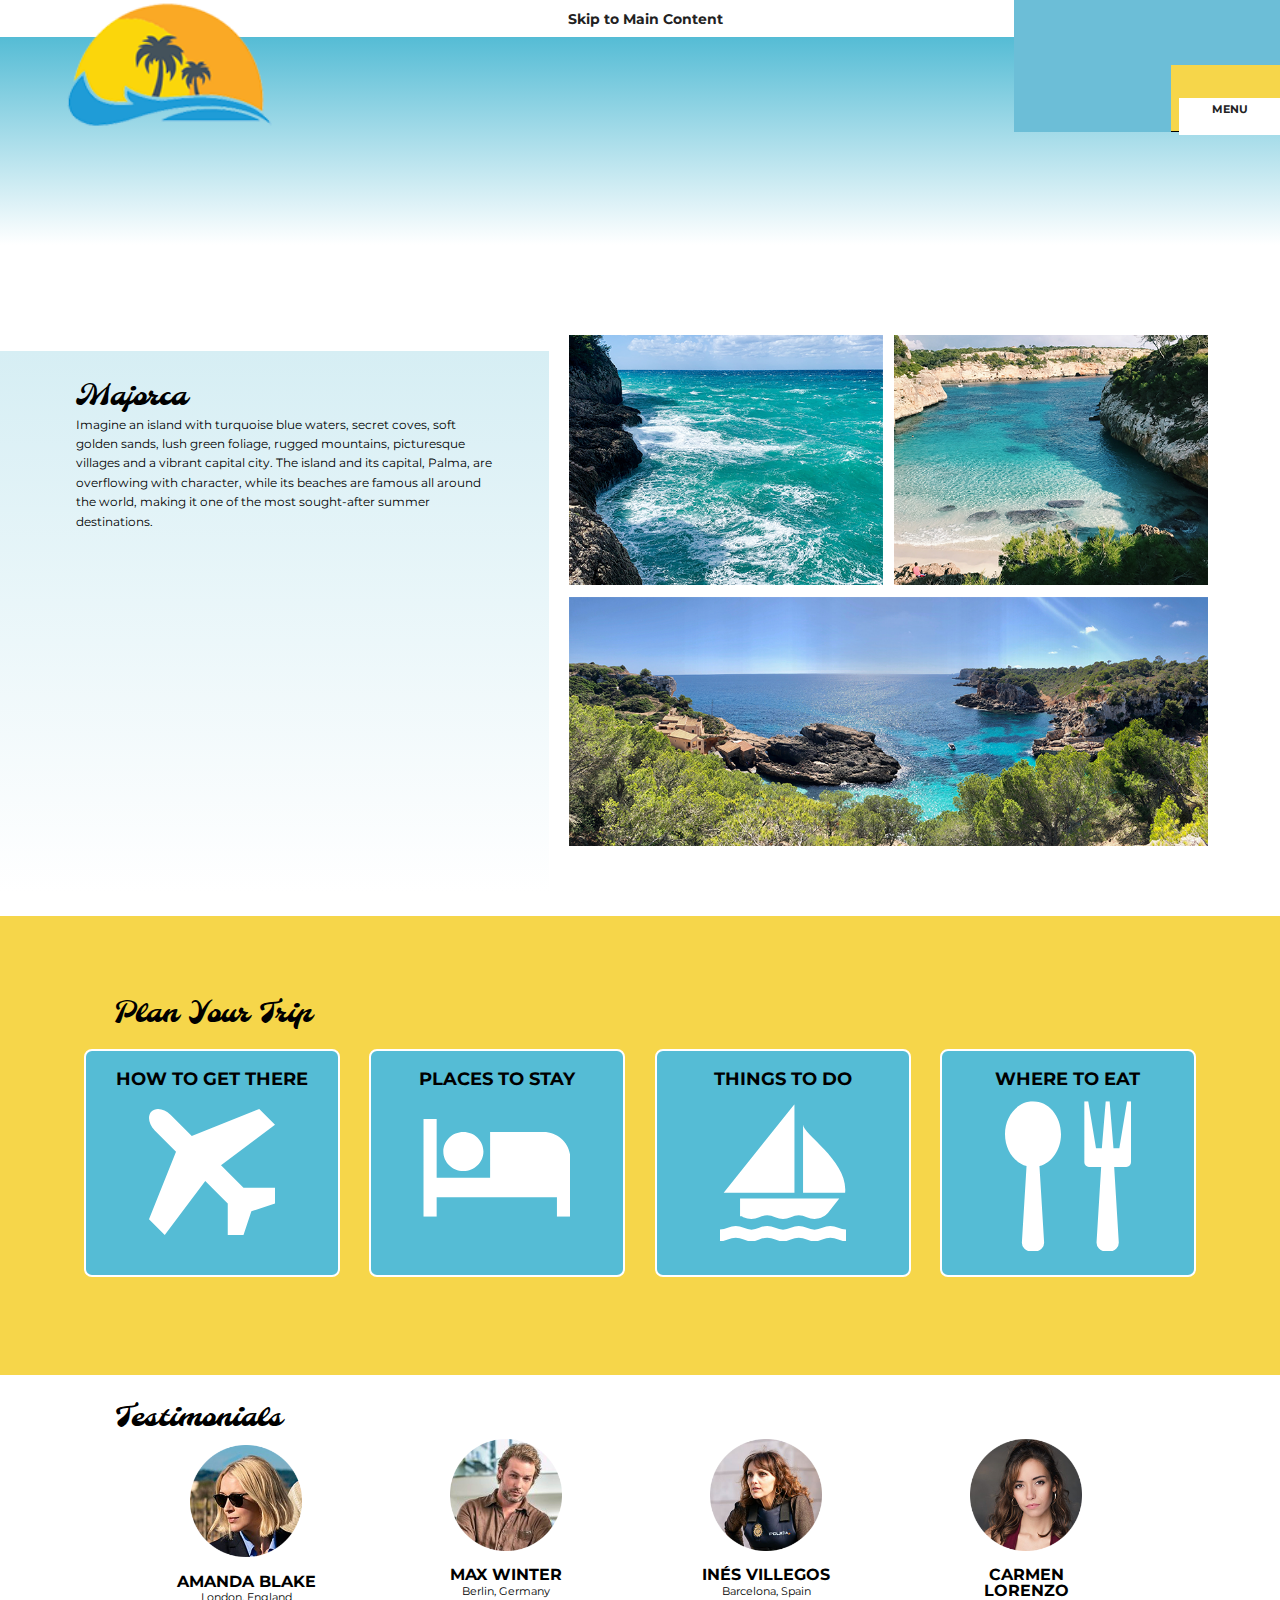
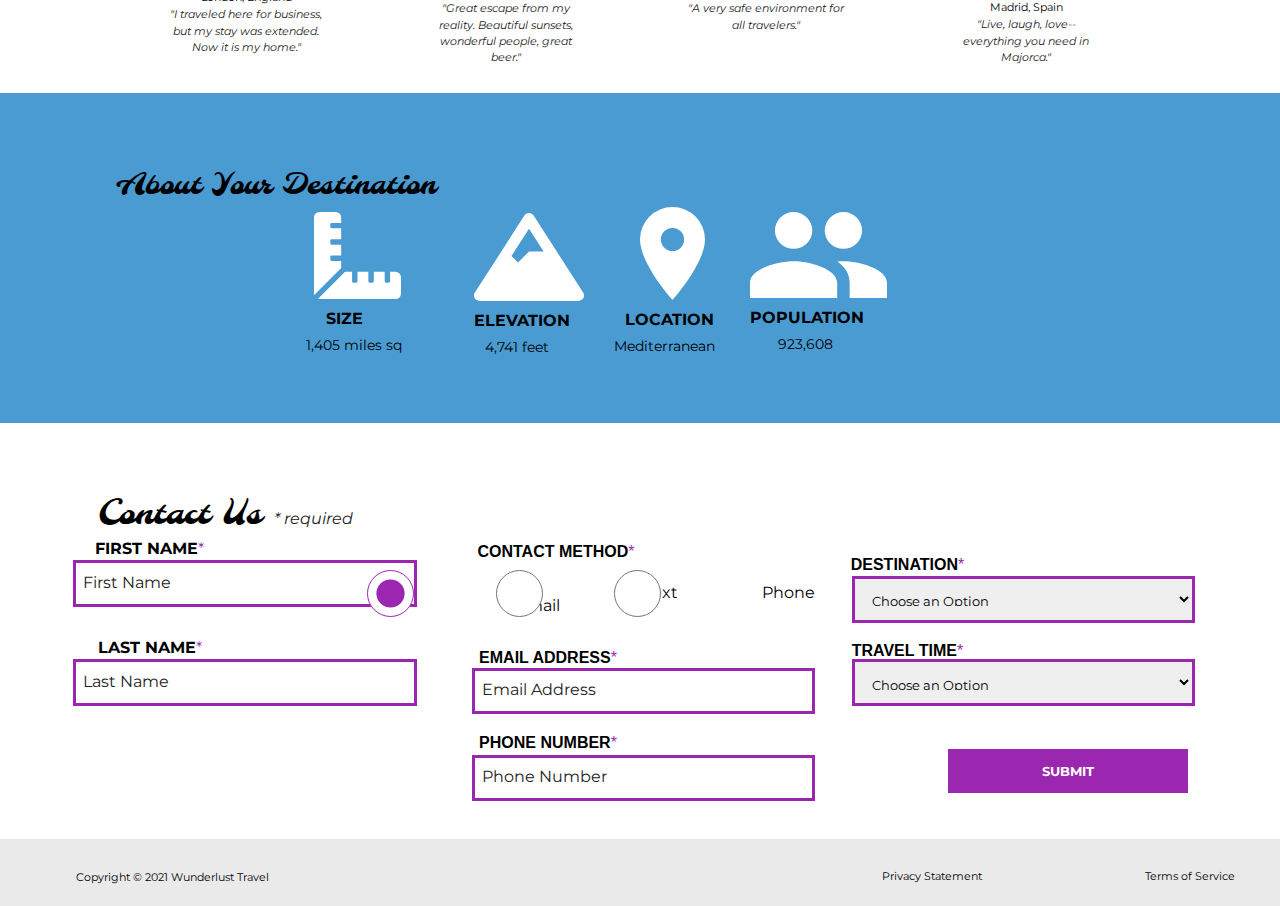
<file: wunderlust-majorca.html>
<!DOCTYPE html>
<html lang="en">
    <head>
        <meta charset="utf-8">
        <meta name="viewport" content="width=device-width, initial-scale=1">
        <meta name="author" content="Jessica Barnett, Christina Carrasquilla">
        <meta name="description" content="Let Wunderlust Travel take you to beautiful Majorca this year! Majorca is a beautiful island and offers beauty and fun to its visitors">
        <meta name="keywords" content="travel, majorca, beach, island, vacation, destination, getaway, restaurants in majorca, entertainment in majorca, testimonials from visitors">
        <title>Wunderlust Travel</title>
        <meta name="robots" content="index,follow">

        <!-- ~~~~~~~~~~ TWITTER CARD TAGS ~~~~~~~~~~ -->
        <meta name="twitter:card" content="summary_large_image">
        <meta name="twitter:site" content="@wunderlusttravel">
        <meta name="twitter:creator" content="@wunderlusttravel">
        <meta name="twitter:title" content="Wunderlust Travel: Majorca">
        <meta name="twitter:description" content="Let Wunderlust Travel take you to beautiful Majorca this year! Majorca is a beautiful island and offers beauty and fun to its visitors">
        <meta name="twitter:image" content="https://wunderlusttravel.com/images/majorca-cove.png">

        <!-- ~~~~~~~~~~ OPEN GRAPH META TAGS ~~~~~~~~~~ -->
        <meta property="og:title" content="See Majorca with Wunderlust Travel">
        <meta property="og:type" content="website">
        <meta property="og:image" content="https://wunderlusttravel.com/images/majorca-cove.png">
        <meta property="og:url" content="https://wunderlusttravel.com/majorca">
        <meta property="og:description" content="Let Wunderlust Travel take you to beautiful Majorca this year! Majorca is a beautiful island and offers beauty and fun to its visitors">
        <!-- ~~~~~~~~~~FAVICON ~~~~~~~~~~ -->
        <link rel="shortcut icon" href="images/favicon.png">

        <!-- ~~~~~~~~~~ GOOGLE FONTS ~~~~~~~~~~ -->
        <link rel="preconnect" href="https://fonts.googleapis.com">
        <link rel="preconnect" href="https://fonts.gstatic.com" crossorigin>
        <link href="https://fonts.googleapis.com/css2?family=Molle:ital@1&family=Montserrat:wght@400;600&display=swap" rel="stylesheet">
        <link href="styles.css" rel="stylesheet">
    </head>
    <body>
        <a id="skip" href="#main-content">Skip to Main Content</a>
        <!-- styling skip links: https://webaim.org/techniques/css/invisiblecontent/ -->
        <header>
            <nav id="navigation">
                <div id="menu-toggle">
                    <!-- responsive menu code from (with changes made to match mockups): https://css-tricks.com/three-css-alternatives-to-javascript-navigation/ -->
                    <h2 class="sr-only">Main Navigation</h2>
                    <!-- hidden but accessible headings from: https://webaim.org/techniques/css/invisiblecontent/ -->
                    <ul>
                      <li id="menu"><a href="#">Menu</a>
                        <ul class="drop-down">
                          <li><a href="#">Destinations</a></li>
                          <li><a href="#">Inspirations</a></li>
                          <li><a href="#">Specials</a></li>
                          <li><a href="#">Contact Us</a></li>
                        </ul>
                      </li>
                    </ul>
                </div>
            </nav>
            <div id="preface">
                <a href="index.html" id="logo"><img src="images/logo.png" alt="The Wunderlust logo shows blue waves and the outline of two palm trees against an orange sun"></a>
                <ul>
                <li id="menu-block"><a href="#">Menu<a/></li>
                </ul>
            </div>
                <div id="welcome">
                    <h1 id="wunderlust">Wunderlust</h1>
                    <p id="let-wunderlust">Let Wunderlust Travel help you plan the trip of your dreams!</p>			
                </div>
            </div>
            </header>
        <main id="main-content">
            <article>
                <div id="intro">  
                  <div id="majorca">
                    <h2>Majorca</h2>
                    <p>Imagine an island with turquoise blue waters, secret coves, soft golden sands, lush green foliage, rugged mountains, picturesque villages and a vibrant capital city. The island and its capital, Palma, are overflowing with character, while its beaches are famous all around the world, making it one of the most sought-after summer destinations.</p>
                  </div>
                    <div id="img-grid">
                      <div id="waves-and-beach">
                        <img src="images/majorca-waves.png" alt="Turquoise blue waters with white wave caps crashing against a rock cliff">
                        <img src="images/majorca-beach.png" alt="A calm cove with turquoise waters calmly lapping at a light sand beach">
                      </div>
                        <picture>
                            <source srcset="images/majorca-cove-small.png"
                                media="(max-width: 500px)">
                            <img id="marjorca-cove" src="images/majorca-cove.png" alt="Deep blue water leading to the horizon with the island and trees in the foreground">
                        </picture>
                    </div>
                </div>  
                <section id="plan">
                    <h3>Plan Your Trip</h3>
                    <div>
                        <section id="how-to-get-there">
                            <h4>How to Get There</h4>
                            <a href="#" title="Search for flights">
                                <img src="images/get.svg" alt="airplane icon">
                            </a>
                        </section>      
                        <section id="places-to-stay">
                            <h4>Places to Stay</h4>
                            <a href="#" title="Search for hotels">
                                <img src="images/stay.svg" alt="bed icon">
                            </a>
                        </section>
                        <section id="things-to-do">
                            <h4>Things to Do</h4>
                            <a href="#" title="Search for Activities">
                                <img src="images/do.svg" alt="sailboat icon">
                            </a>                     
                        </section>    
                        <section id="where-to-eat">
                            <h4>Where to Eat</h4>
                            <a href="#" title="Search for Restaurants">
                                <img src="images/eat.svg" alt="fork and spoon icon">                         
                            </a>
                        </section>
                    </div>   
                </section>
                <section id="testimonials">
                    <h3>Testimonials</h3>
                    <div>
                        <section id="miranda-blake">
                            <img src="images/miranda-blake.png" alt="Miranda Blake has a blonde bob and is wearing dark sunglasses">
                            <h4>Amanda Blake</h4>
                            <p>London, England</p>
                            <q>"I traveled here for business,<br>but my stay was extended.<br>Now it is my home."</q>
                        </section>
                        <section id="max-winter">
                            <img src="images/max-winter.png" alt="Max Winter has dark blonde hair and a trimmed beard and mustache">
                            <h4>Max Winter</h4>
                            <p>Berlin, Germany</p>
                            <q>"Great escape from my<br>reality. Beautiful sunsets,<br>wonderful people, great<br>beer."</q>
                        </section>
                        <section id="ines-villegoes">
                            <img src="images/ines-villegoes.png" alt="Ines Villegos has shoulder-length, wavy, brown hair and is wearing a brown sweater"> 
                            <h4>Inés Villegos</h4> 
                            <p>Barcelona, Spain</p>
                            <q>"A very safe environment for<br>all travelers."</q>
                        </section>
                        <section id="carmen-lorenzo">
                            <img src="images/carmen-lorenzo.png" alt="Carmen Lorenzo has long, dark brown hair and is wearing gold hoop earrings">
                            <h4>Carmen<br>Lorenzo</h4> 
                            <p>Madrid, Spain</p>
                            <q>"Live, laugh, love--<br>everything you need in<br>Majorca."</q>
                        </section>
                    </div>
                </section>
                <section id="about">
                    <h3>About Your Destination</h3>
                    <div>
                        <section>
                            <img src="images/size.svg" alt="ruler icon">
                            <h4>Size</h4> 
                            <p>1,405 miles sq</p>
                        </section>
                        <section>
                            <img src="images/elevation.svg" alt="mountain icon">
                            <h4>Elevation</h4> 
                            <p>4,741 feet</p>
                        </section>
                        <section>
                            <img src="images/location.svg" alt="location pin icon">
                            <h4>Location</h4> 
                            <p>Mediterranean</p>
                        </section>
                        <section>
                            <img src="images/population.svg" alt="people icon">
                            <h4>Population</h4>
                            <p>923,608</p>
                        </section>
                    </div>  
                </section>
                <section id="contact">
                    <div id="section-1">
                      <h3>Contact Us <span class="form-required">* required</span></h3>
                      <form method="post" action="https://wp.zybooks.com/form-viewer.php">
                          <div id="names">
                              <label for="fName">First Name<span class="required">*</span></label>
                              <input type="text" name="fName" id="fName" autocomplete="given-name" placeholder="First Name" required>
                              <!-- custom input styles from https://moderncss.dev/custom-css-styles-for-form-inputs-and-textareas/ -->
                              <label for="lName">Last Name<span class="required">*</span></label>
                              <input type="text" name="lName" id="lName" autocomplete="family-name" placeholder="Last Name" required>
                          </div>
                    </div>
                        <div id="nums">
                            <fieldset>
                                <legend>Contact Method<span class="required">*</span></legend>
                                <!-- custom radio button styles from https://moderncss.dev/pure-css-custom-styled-radio-buttons/ -->
                                <div id="radio-buttons">
                                    <input type="radio" name="contactPref" id="prefEmail" required checked>
                                    <label class="radio-label">Email</label>

                                    <input type="radio" name="contactPref" id="prefText">
                                    <label class="radio-label">Text</label>

                                    <input type="radio" name="contactPref" id="prefPhone">
                                    <label class="radio-label">Phone</label>
                                </div>
                            </fieldset>
                            <label id="radio-email-label" for="email">Email Address<span class="required">*</span></label>
                            <input type="email" name="email" id="email" autocomplete="email" placeholder="Email Address" required>
                            <label id="radio-phone-label" for="phone">Phone Number<span class="required">*</span></label>
                            <input type="tel" name="phone" id="phone" autocomplete="tel" placeholder="Phone Number" required>
                        </div>
                        <div id="section-3">
                        <div id="selects">
                            <!-- custom select styles from: https://moderncss.dev/custom-select-styles-with-pure-css/ -->
                            <label for="destination">Destination<span class="required">*</span></label>
                            <div class="custom-select">
                                <select name="destination" id="destination" required>
                                    <option value="" disabled selected>Choose an Option</option>
                                    <option value="barcelona">Barcelona</option>
                                    <option value="granada">Granada</option>
                                    <option value="ibiza">Ibiza</option>
                                    <option value="madrid">Madrid</option>
                                    <option value="majora">Majora</option>
                                    <option value="seville">Seville</option>
                                    <option value="tenerife">Tenerife</option>
                                    <option value="valencia">Valencia</option>
                                </select>
                                <span class="focus"></span>
                            </div>  
                            <label for="travelTime">Travel Time<span class="required">*</span></label>
                            <div class="custom-select">
                                <select name="travelTime" id="travelTime" required>
                                    <option value="" disabled selected>Choose an Option</option>
                                    <option value="fall">Fall</option>
                                    <option value="winter">Winter</option>
                                    <option value="spring">Spring</option>
                                    <option value="summer">Summer</option>
                                    <option value="flexible">Flexible</option>
                                </select>
                                <span class="focus"></span>
                            </div> 
                            <input type="submit" name="mySubmit" id="mySubmit" value="Submit">
                        </div>
                       </div>
                    </form>
                </section>
            </article>
        </main>
        <footer>
            <p>Copyright &copy; 2021 Wunderlust Travel</p>
            <a href="#">Privacy Statement</a>
            <a href="#">Terms of Service</a>
        </footer>
    </body>
</html>
</file>
<file: styles.css>
/* -------------------- IMPORTED FONTS -------------------- */
@import url('https://fonts.googleapis.com/css2?family=Molle&family=Montserrat&display=swap');

/* -------------------- CSS RESET -------------------- */
/* http://meyerweb.com/eric/tools/css/reset/ 
   v2.0 | 20110126
   License: none (public domain)
*/

html, body, div, span, applet, object, iframe,
h1, h2, h3, h4, h5, h6, p, blockquote, pre,
a, abbr, acronym, address, big, cite, code,
del, dfn, em, img, ins, kbd, q, s, samp,
small, strike, strong, sub, sup, tt, var,
b, u, i, center,
dl, dt, dd, ol, ul, li,
fieldset, form, label, legend,
table, caption, tbody, tfoot, thead, tr, th, td,
article, aside, canvas, details, embed, 
figure, figcaption, footer, header, hgroup, 
menu, nav, output, ruby, section, summary,
time, mark, audio, video {
	margin: 0;
	padding: 0;
	border: 0;
	font-size: 100%;
	font: inherit;
	vertical-align: baseline;
}
/* HTML5 display-role reset for older browsers */
article, aside, details, figcaption, figure, 
footer, header, hgroup, menu, nav, section {
	display: block;
}
body {
	line-height: 1;
}
ol, ul {
	list-style: none;
}
blockquote, q {
	quotes: none;
}
blockquote:before, blockquote:after,
q:before, q:after {
	content: '';
	content: none;
}
table {
	border-collapse: collapse;
	border-spacing: 0;
}

/* -------------------- ROOT VARIABLES -------------------- */
:root {
  font-family:"Monserrat", sans-serif;
  --yellow:#f6d64a;
  --teal:#55bcd5;
  --purple:#9b26b0;
  --blue:#499bd2;
  --dark-gray:#222222;
  --light-gray:#eaeaea;
  --white:#ffffff;
  --black:#000000;
}

* {
 box-sizing:border-box;
}


html {
 background-color:var(--white);
}


body {
 min-width:320px;
 grid-template-columns:repeat(2,1fr);
}


main {
 background-color:var(--white);
 grid-template-columns:1fr;
}


h4 {
 text-transform:uppercase;
 font-weight:bold;
}


header {
 margin-top:1em;
 display:flex;
 flex-direction:column;
 background-color:var(--white);
 color:var(--dark-gray);
 text-align:center;
 background-image:linear-gradient(#00a0c4,#d6eef4);
}

nav {
 background-color:#6cbed7;
 grid-column:1/-1;
 margin-bottom:1em;
}


nav li:first-of-type {
 border-top:none;
}


nav li:last-of-type {
 border-bottom:solid black 0.25px;
}


nav ul a {
 display:flex;
 flex-direction:column;
 background-color:var(--teal);
 border:solid black 25px;
 color:var(--black);
 font-size:1.1em;
 width:10em;
 text-align:center;
 text-decoration:none;
 border:none;
 margin:0 auto;
 font-weight:bold;
 text-transform:uppercase;
}


nav li {
 border-top:solid black 0.1px;
 padding-top:2.95em;
 padding-bottom:2.95em;
 font-size:0.7em;
 font-weight:normal;
}


#skip {
 display:block;
 color:var(--dark-gray);
 margin-left:0.75em;
 font-size:0.7em;
 text-align:center;
 font-family:"Montserrat";
 font-weight:bold;
 padding-top:0.925em;
 font-size:0.85em;
 margin-bottom:-0.37em;
 text-decoration:none;
}


h1, h2, h3 {
 font-family:"Molle";
 font-size:2em;
 margin-top:0.5em;
 margin-bottom:0.25em;
 margin-left:0.5em
}






p {
 margin-left:0.5em;
 margin-right:0.5em;
 text-align:left;
 font-size:0.9em;
 line-height:2em;
}


#preface {
 position:relative;
 display:flex;
}


/* Logo */
header img {
 width:70%;
 margin-top:-065em;
 margin-left:-3.5em;
}




/* Wunderlust header */
h1 {
 display:flex;
 margin-left:0.725em;
 font-size:2.25em;
}


header p {
 display:flex;
 margin-left:1.8em;
 margin-top:-0.75em;
 margin-bottom:3.35em;
 line-height:1.6em;
}




/* Main Navigation - hidden */
.sr-only {
 position:absolute;
 left:-10000px;
 top:auto;
 width:1px;
 height:1px;
 overflow:hidden;
}


#majorca {
 background-image:linear-gradient(#d6eef4,var(--white));
   margin-top:-1em;
}


#majorca h2 {
 margin-left:0.95em;
 font-size:1.75em;
}


#majorca p {
 margin-bottom:0.5em;
 margin-left:2.1em;
 margin-right:1.5em;
 font-size:0.75em;
}


h4, p, q, small, nav, button, form {
 font-family:"Montserrat";
}


#img-grid img {
 display:flex;
 flex-direction:column;
 margin:0 auto;
 width:100%;
 margin-bottom:0.75em;
}
/* PLAN YOUR TRIP SECTION! */
/* white space above plan section */


#plan {
 background-color:var(--yellow);
 display:flex;
 flex-direction:column;
 text-align:center;
 margin:0 auto;
 margin-top:1.41em;
 margin-bottom:1em;
}


#plan h3 {
 font-size:1.75em;
 margin-left:-2.5em;
 margin-top:0.85em;
 margin-bottom:0.525em;
}


#plan section {
 background-color:var(--teal);
 position:relative;
 margin:0 auto;
 width:16.75rem;
 height:14.25rem;
 margin-bottom:0.2925em;
 border-radius:8px;
 border:solid 2px var(--white);
}


#plan section img {
 position:absolute;
 top:50%;
 left:50%;
 width:50%;
 transform: translate(-50%, -50%);
}


/* plan section - plane image */
#plan section:nth-child(2) img {
 margin-top:0.55em;
}


/* plan section - bed image */
#plan section:nth-child(3) img {
 width:58.5%;
 margin-top:0.3em;
 margin-left:-0.02em;
}


/* plan section - boat image */
#plan section:nth-child(4) img {
 margin-top:0.57em;
}
/* plan section - spoon and fork image */
#plan section:nth-child(5) img {
 margin-top:0.8em;
}


#plan h4 {
 margin-top:1em;
 font-size:1.15em;
}
/* yellow margin after where to eat picture */
#plan section:last-of-type {
 margin-bottom:1.125em;
}


/* TESTIMONIALS */
#testimonials {
 display:flex;
 flex-direction:column;
 text-align:center;
 margin:0 auto;
}


/* TESTIMONIALS header */
#testimonials h3 {
 font-size:1.75em;
 margin-left:-3.15em;
 margin-bottom:-0.15em;


}


#testimonials p {
 text-align:center;
 font-size:1em;
 margin-top:-0.3em;
 margin-bottom:-0.3em;
}


q {
 font-style:italic;
 font-size:1em;
 text-align:center;
 color:var(--dark-gray);
 line-height:1.2em;
}




#testimonials h4 {
 font-size:1.5em;
}


#testimonials img {
 width:46%;
 max-width:10em;
 margin-top:0.60em;
 margin-bottom:0.415em;
}


/* Amanda Blake photo */
#testimonials section:nth-child(1) img {
 margin-top:1em;
}






/* ABOUT SECTION! */


#about {
 display:flex;
 flex-direction:column;
 background-color:var(--blue);
 text-align:center;
 margin:0 auto;
 margin-top:1em;
 margin-bottom:1em;
}




#about div {
 display:grid;
grid-template-columns:repeat(2,1fr);
margin-bottom:0.37em;
}


#about img {
 width:50%;
 margin:0 auto;
 margin-bottom:0.5em;
}




#about h3 {
 margin-top: 0.65em;
 margin-left:-2.8em;
 line-height:1.19em;
}
#about h4 {
 margin:0 auto;
 margin-top:0.25em;
}


#about p {
 margin:0 auto;
 margin-top:0.25em;
 margin-bottom:0.5em;
}


#about img {
 width:46%;
}


#about div section {
 display:flex;
 flex-direction:column;
 margin:0 auto;
 justify-content:center;
 text-align:center;
}
/* size SECTION */
#about div section:nth-child(1) {
 margin-top:0.6em;
}
/* size image */
#about div section:nth-child(1) img {
 margin-left:4.15em;
 width:46%;
}
/* size header */
#about div section:nth-child(1) h4{
 margin-left:4.9em;


}
/* size paragraph */
#about div section:nth-child(1) p{
 margin-left:4em;
}


/* elevation SECTION */
#about div section:nth-child(2) {
 margin-top:0.75em;
}
/* elevation image */
#about div section:nth-child(2) img {
 margin-left:1em;
 width:57%;
}
/* elevation header */
#about div section:nth-child(2) h4{
 margin-left:1.15em;


}
/* elevation paragraph */
#about div section:nth-child(2) p{
 margin-left:2em;
}


/* LOCATION SECTION */
#about div section:nth-child(3) {
 margin-top:0.33em;
}
/* location image */
#about div section:nth-child(3) img {
 margin-left:4.7em;
 width:31%;
}
/* location header */
#about div section:nth-child(3) h4{
 margin-left:3.6em;


}
/* location paragraph */
#about div section:nth-child(3) p{
 margin-left:3em;
}


/* POPULATION SECTION */
#about div section:nth-child(4) {
 margin-top:0.2em;
}
/* location image */
#about div section:nth-child(4) img {
 margin-left:0.7em;
 width:70%;


}
/* location header */
#about div section:nth-child(4) h4{
 margin-left:0.725em;


}
/* location paragraph */
#about div section:nth-child(4) p{
 margin-left:2.59em;
}






/* form! */


#contact {
 display:flex;
 flex-direction:column;
 text-align:center;
}
.form-required {
 font-size:0.5em;
 font-family:"Montserrat";
 font-style:italic;
 color:var(--dark-gray);
}


.required {
 color:var(--purple);
 font-weight:normal;
}


form {
 display:flex;
 flex-direction:column;
 margin:0 auto;
}


input, label {
 display:block;
}


label {
 margin-top:0.1em;
 margin-bottom:0.1em;
 text-transform:uppercase;
 font-weight:bold;
 }


/* Contact Us header */
#contact h3 {
 margin-left:-0.5em;
 margin-bottom:-0.3em;
}


/* first name and last name labels! */
#names label {
 margin-left:-10.15em;
 margin-top:1.25em;
 margin-bottom:0.2em;
}


/* Last Name text box */
#lName {
 margin-bottom:1.35em;
}


/* Contact Method label */
legend {
 margin-left:-3.15em;
}


/* Email label */
#nums label:first-of-type {
 margin-left:-8.15em;
 margin-top:0.75em;
}


/* Phone label */
#radio-phone-label {
 margin-top:1.25em;
 margin-bottom:0.24em;
}


/* Email and Phone Number label */
#nums label {
 margin-left:-8.15em;
}


/* Destination label */
#selects label:first-of-type {


   margin-left:-9.8em;
 margin-bottom:0.24em;
}


/* Travel Time label */
#selects label:last-of-type {
   margin-top:0.45em;
   margin-left:-10.2em;
}




/* First Name, Last Name, Email and Phone Number purple boxes */
input {
 justify-content:center;
 margin:0 auto;
 border:solid 3px var(--purple);
 width:20em;
 height:4em;
 margin-bottom:1em;
}


/* First Name, Last Name, Email and Phone Number placeholders */
::placeholder {
 font-family:"Montserrat";
 font-size:1.2em;
 padding-left:0.3em;
 color:var(--dark-gray);
}


/* Contact Method label (space between Contact Method and Email radio button) */
legend {
 text-transform:uppercase;
 font-weight:bold;
 margin-bottom:-0.15em;
}


/* Destination and Travel Time purple boxes and placeholders */
select {
 border:solid 3px var(--purple);
 width:20em;
 height:4em;
 font-family:"Montserrat";
 margin-bottom:1em;
}


/* Submit button */
#mySubmit {
 display:flex;
 align-items:center;
 justify-content:center;
 width:20em;
 height:4.3em;
 text-transform:uppercase;
 color:var(--white);
 background-color:var(--purple);
 font-family:"Montserrat";
 font-weight:bold;
 margin:0 auto;
 margin-top:0.58em;
 margin-bottom:-0.5em;
}


/* Makes radio buttons align with purple form boxes */
.radio-input input {
 display:inline;
}


/* All radio button alignment */
input[type="radio"] {
 margin-left:-8em;
}


/* Email radio buttons alignment */
#radio-email {
 margin-left:-2.15em;
}


/* Text radio buttons alignment */
#radio-text {
 margin-left:-2.75em;
}


/* Phone radio buttons alignment */
#radio-phone {
 margin-left:-1.6em;
}


/* Distance between radio buttons and radio text */
.radio-label {
 text-transform:none;
 font-weight:normal;
 margin-left:-6.3em;
}


/* Color of radio buttons */
input[type="radio"]{
 accent-color:var(--purple);
}






footer {
 display:flex;
 flex-direction:column;
 background-color:var(--light-gray);
 text-align:center;
 padding-top:20px;
   margin-top:1.5em;
 font-family:"Montserrat";
}


/* Copyright Paragraph */
footer p {
 color:var(--black);
 font-size:0.8425em;
 text-align:center;
 text-decoration:none;
 margin:0 auto;
 margin-top:-0.6em;
 margin-bottom:1.19em;
}


footer a {
 color:var(--black);
 font-size:0.9em;
 text-align:center;
 text-decoration:none;
 margin:0 auto;
 margin-top:0.25em;
 margin-bottom:1.2em;
 font-size:0.84em;
}


footer a:last-child {
 margin-bottom:2.075em;
}






nav ul a {
 display:flex;
 flex-direction:column;
 background-color:var(--yellow);
 color:var(--black);
 font-size:1.1em;
 width:10em;
 text-align:center;
 text-decoration:none;
 border:none;
 margin:0 auto;
 font-weight:bold;
 text-transform:uppercase;
}


nav li {
 border-top:solid black 0.1px;
 padding-top:2.95em;
 padding-bottom:2.95em;
 font-size:0.7em;
 font-weight:normal;
}


nav li:first-of-type {
 border-top:none;
}


nav li:last-of-type {
 border-bottom:solid black 0.25px;
}


li {
 display:block;
 transition-duration:0.5s;
}


ul li ul {
 visibility:hidden;
 display:none;
}


ul li:hover > ul, ul li:focus-within > ul, ul li ul:hover, ul li ul:focus {
 visibility:visible;
 display:block;
}


ul li ul li {
 clear:both;
 width:100%;
 background-color:var(--yellow);
}


/*blue destinations, inspirations... section - end */


h1 {
 grid-column:1/-1;
 text-align:left;
}


#menu {
 background-color:var(--yellow);
 display:block;
 height:1em;
 margin-top:7.5em;
 margin-left:14em;
}


#menu-toggle {
margin-top:-3.5em;
 background-color:#6cbed7;
}


#menu-block {
 display:none;
}

/*--MEDIA QUERY medium */


@media screen and (min-width:700px) {


body {
 min-width:700px;
}


#navigation {
 grid-area:nav;
}


#preface-2 {
 grid-area:preface-2;
}


header {
 display:grid;
 grid-template-areas:
   "preface-2"
   "nav";
 background-image:linear-gradient(var(--teal),#d6eef4);
}


ul {
 display:flex;
}


nav {
 margin:0 auto;
}


nav ul a {
 display:block;
 background-color:var(--white);
 color:var(--dark-gray);
 height:3.25em;
 padding-top:1.225em;
 padding-bottom:1.95em;
 margin-bottom:2em;
 font-size:0.75em;
}
/*
nav li {
 border-top:solid black 0.1px;
 padding-top:2.95em;
 padding-bottom:2.95em;
 font-size:0.7em;
 font-weight:normal;
}
*/


nav ul a:hover {
 background-color:var(--yellow);
}


#welcome {
 margin-top:2.4em;
 margin-left:-6em;
}


#logo {
 grid-area:logo;
 margin-top:2.8em;
 margin-left:-0.75em;
 width:100%;
}


#wunderlust {
 grid-area:wunderlust;
}


#let-wunderlust {
 grid-area:let-wunderlust;
 margin-top:0.5em;
}


#preface-2 {
 display:grid;
 grid-template-areas:
   "logo wunderlust"
   "logo let-wunderlust";
}


#preface {
 position:relative;
 display:flex;
}


/* yellow menu block - come back to*/
#menu-block {
 display:flex;
}


/* yellow menu block text */
#menu-block a {
   text-decoration:none;
   color:var(--dark-gray);
 font-weight:bold;
 font-size:0.8em;
}


#majorca {
 background-color:var(--white);
}


#majorca h2 {
 margin-left:2.05em;
 margin-top:1.18em;
}


#majorca p {
 margin-top:-0.4em;
 margin-left:4.65em;
 margin-right:4.65em;
 line-height:1.62em;
}


#majorca-waves {
 grid-area:waves;
}


#majorca-beach{
 grid-area:beach;
}


#waves-and-beach {
 display:grid;
 gap:0.9em;
 grid-template-areas:
 "waves beach";
}


/* changed */
#img-grid {
 margin-left:3.5em;
 margin-right:3.5em;
 margin-bottom:-0.8em;
}


/* PLAN YOUR TRIP SECTION! */
/* white space above plan section */


#how-to-get-there {
 grid-area:plane;
}


#places-to-stay {
 grid-area:bed;
}


#things-to-do {
 grid-area:boat;
}


#where-to-eat {
 grid-area:utensils;
}


#plan div {
 display:grid;
 grid-template-areas:
   "plane bed"
   "boat utensils";
}


#plan h3 {
 margin-left:-12.25em;
}


/* TESTIMONIALS header - check header size */
#testimonials h3 {
 margin-left:-13.4em;
 margin-bottom:-0.15em;
 }


#miranda-blake {
 grid-area:miranda;
}


#max-winter {
 grid-area:max;
}


#ines-villegoes {
 grid-area:ines;
}


#carmen-lorenzo {
 grid-area:carmen;
}


#testimonials div {
 display:grid;
 grid-template-areas:
   "miranda max"
   "ines carmen";
}


#testimonials h4 {
 font-size:1.5em;
}


/* new */
#testimonials section:nth-child(1) {
 margin-bottom:0.75em;
}
/* new medium  */
#testimonials section:nth-child(2) {
 margin-bottom:0.75em;
}
  
/* ABOUT SECTION! */
#about div {
display:flex;
margin-top:-0.6em;
margin-left:-0.4em;
}

#about h3 {
 margin-left:-7.5em;
}


#about div section:nth-child(1) img {
 width:40%;
}


#about div section:nth-child(2) {
 margin-top:0.8em;
}


/* elevation image */
#about div section:nth-child(2) img {
 margin-left:-0.25em;
 width:60%;
}


/* changed elevation header */
#about div section:nth-child(2) h4{
 margin-left:-0.25em;


}
/* changed elevation paragraph */
#about div section:nth-child(2) p{
 margin-left:0.5em;
}


/* LOCATION SECTION */
/* changed location image */
#about div section:nth-child(3) img {
 margin-left:-2.25em;
 width:95%;
}
/* location header */
#about div section:nth-child(3) h4{
 margin-left:-3.15em;
}


/* location paragraph */
#about div section:nth-child(3) p{
 margin-left:-4.25em;
}


/* POPULATION SECTION */
#about div section:nth-child(4) {
 margin-top:0.5em;
}
/* location image */
#about div section:nth-child(4) img {
 margin-left:-0.5em;
 width:60%;
}
/* location header */
#about div section:nth-child(4) h4{
 margin-left:-0.5em;


}
/* location paragraph */
#about div section:nth-child(4) p{
 margin-left:1.35em;
}






/* form! */




label {
 display:inline-block;
 }


/* Contact Us header */
#contact h3 {
 margin-left:-10.9em;
}


/* first name and last name labels! */
#names label {
 margin-left:-30.85em;
}


/* Contact Method label */
legend {
 margin-left:-14.5em;
}


/* Email label */
#nums label:first-of-type {
 margin-left:-28.85em;
}


#radio-buttons {
 display:flex;
 width:49em;
 margin:0 auto;
 margin-top:0.25em;
 margin-left:-6.7em;
 }


.radio-label {
 padding-top:0.85em;
 padding-left:19.5em;
 font-family:"Montserrat";
}


/* Phone Number label - new */
#nums label {
 margin-left:-28.85em;
}


/* Destination label */
#selects label:first-of-type {
 margin-left:-30.5em;
}


/* Travel Time label */
#selects label:last-of-type {
   margin-left:-30.5em;
}


/* First Name, Last Name, Email and Phone Number purple boxes */
input {
 width:47.5em;
 margin-left:3.75em;
 margin-right:3.75em;
}


/* Contact Method label (space between Contact Method and Email radio button) */
legend {
 margin-left:-13.9em;
 margin-bottom:0.35em;
}


/* Destination and Travel Time purple boxes and placeholders */
select {
 margin-left:2.51em;
 width:47.5em;
}


/* Submit button */
#mySubmit {
 justify-content:right;
 margin-top:2em;
 margin-left:31.25em;
}


footer {
 margin-right:-2.15em;
}


/* Copyright Paragraph */
footer p {
 margin-top:1.45em;
 margin-left:3.7em;


}


footer a {
 margin-top:1.9em;
 margin-right:3.85em;
 }
}

@media screen and (min-width:1200px) {


body {
 min-width:1200px;
}


#navigation {
 grid-area:nav;
}
#preface-2 {
 grid-area:preface-2;
}


header {
 display:grid;
 grid-template-areas:
   "nav"
   "preface-2";
 background-image:linear-gradient(var(--teal),var(--white));
}


ul {
 display:flex;
 }


nav {
 margin:0 auto;
 margin-right:0em;
}


nav ul a {
 display:block;
 background-color:var(--white);
 color:var(--dark-gray);
 margin-left:0.75em;
 width:9em;
 padding-top:0.525em;
 padding-bottom:0.525em;
 font-size:1em;
}




nav ul a:hover {
 background-color:var(--yellow);
}


#intro {
 display:flex;
}




/* changed*/
#logo {
 grid-area:logo;
 margin-top:-0.9em;
 margin-left:-1.65em;
 width:35%;
}


#welcome {
 margin-top:-1.45em;
 margin-left:-35em;
}
#wunderlust {
 grid-area:wunderlust;
}


#let-wunderlust {
 grid-area:let-wunderlust;
}


#preface-2 {
 display:grid;
 grid-template-areas:
   "logo wunderlust"
   "logo let-wunderlust";
}


/* changed */
h2 ~ label {
display:none;
}










/* Yellow menu block */
/* changed */
#menu-block {
 display:none;
}


/* Yellow menu block text */
#menu-block a {
   text-decoration:none;
   color:var(--dark-gray);
 font-weight:bold;
 font-size:0.8em;
}


#majorca {
 background-color:var(--white);
   margin-top:3em;
}


/*MAJORCA HEADER*/
#majorca h2 {
 margin-left:2.75em;
}


/*MAJORCA PARAGRAPH*/
#majorca p {
 margin-left:6.3em;
}


#intro {
 display:grid;
 grid-template-columns:3fr 4fr;
 margin-top:3.65em;
}


#img-grid img {
 margin-bottom:-0.5em;
}


#majorca-waves {
 grid-area:waves;
}


#majorca-beach{
 grid-area:beach;
}


#waves-and-beach {
 display:grid;
 gap:0.7em;
 margin-bottom:1.25em;
 grid-template-areas:
 "waves beach";
}


/* changed */
#img-grid {
 margin-left:1.25em;
 margin-right:4.5em;
 margin-top:2em;
 margin-bottom:3.45em;
}


/* PLAN YOUR TRIP SECTION! */
/* white space above plan section */






/* *//* *//* */
#plan div {
 margin-top:3em;
 margin-bottom:2em;
 margin-left:4.35em;
 margin-right:4.35em;
}


#how-to-get-there {
 grid-area:plane;
}


#places-to-stay {
 grid-area:bed;
}


#things-to-do {
 grid-area:boat;
}


#where-to-eat {
 grid-area:utensils;
}


/* */
#plan div {
 display:flex;
 margin-bottom:5em;
}


/* */
#plan h3 {
 margin-left:-30.5em;
 margin-top:3.05em;
 margin-bottom:-1em;
}


/* *//* *//* */
#plan section {
 width:16rem;
}


/* TESTIMONIALS */


/* TESTIMONIALS header */
#testimonials h3 {
 margin-left:-31.53em;
}


#testimonials div {
 justify-content:center;
 display:flex;
}


#testimonials p {
 font-size:0.7em;
}


q {
 font-size:0.7em;
}


#testimonials h4 {
 font-size:1em;
}


/* spacing between images */
#testimonials section {
 margin-left:6.25em;
}


/* Amanda Blake and others sections NEW CHANGE for large media!! */
#testimonials section:nth-child(1) {
 margin-left:-0.5em;
}


#testimonials img {
 width:70%;
 margin-bottom:0.85em;
}


/* ABOUT SECTION! */
#about div {
 display:flex;
margin-left:33em;
margin-bottom:3.35em;
}


/*ABOUT YOUR DESTINATION HEADER*/
#about h3 {
 margin-top:2.75em;
 margin-left:-26em;
 font-size:1.75em;
}








#about div section {
 margin-left:-17.5em;
}


/* size SECTION */


/* size image */
#about div section:nth-child(1) img {
 width:40%;
}


/* elevation SECTION */
#about div section:nth-child(2) {
 margin-top:0.8em;
}
/* elevation image */
#about div section:nth-child(2) img {
 width:60%;
}


/* changed elevation header */
#about div section:nth-child(2) h4{
 margin-left:-0.25em;
}


/* changed elevation paragraph */
#about div section:nth-child(2) p{
 margin-left:0.5em;
}


/* LOCATION SECTION */


/* changed location image */
#about div section:nth-child(3) img {
 margin-left:-2.25em;
 width:95%;
}
/* location header */
#about div section:nth-child(3) h4{
 margin-left:-3.15em;


}
/* location paragraph */
#about div section:nth-child(3) p{
 margin-left:-4.25em;
}


/* POPULATION SECTION */
#about div section:nth-child(4) {
 margin-top:0.5em;
}
/* population image */
#about div section:nth-child(4) img {
 margin-left:-0.5em;
 width:60%;


}
/* population header */
#about div section:nth-child(4) h4{
 margin-left:-0.5em;


}
/* population paragraph */
#about div section:nth-child(4) p{
 margin-left:1.35em;
}


/* form! */


label {
 display:inline-block;
 }


/* Contact Us header */
#contact h3 {
 margin-left:-1.5em;
}


/* first name and last name labels! */
#names label {
 margin-left:-12.45em;
}


/* Contact Method label */
legend {
 margin-left:-6em;
}


/* Email label */
#nums label:first-of-type {
 margin-left:-13em;
 margin-top:1.25em;
}


/* Phone Number label */
#nums label {
 margin-top:0.45em;
 margin-left:-13em;
}


#selects {
 margin-top:4.5744em;
}


/* Destination label */
#selects label:first-of-type {
  margin-left:-21.15em;
}


/* Travel Time label */
#selects label:last-of-type {
   margin-left:-21.15em;
}




/* First Name, Last Name, Email and Phone Number purple boxes */
input {
 width:25.75em;
 height:3.5em;
 margin-left:3.1em;
}


/* email and phone number purple boxes */
#nums {
 margin-top:3.87em;
 margin-left:-2.25em;
}




/* CONTACT FORM SPLIT IN THREE AREAS! */
#contact {
 display:grid;
 grid-template-columns:repeat(3,1fr);
 margin:0 auto;
 margin-left:2em;
 margin-left:2em;
 margin-top:3.75em;
}


/* Destination and Travel Time purple boxes and placeholders */
select {
 padding:1em;
 width:25.75em;
 height:3.5em;
 margin-left:-8em;
 margin-top:-0.1em;
}


/* Submit button */
#mySubmit {
 justify-content:right;
 width:18em;
 height:3.3em;
 margin-top:2.2em;
 margin-bottom:-0.5em;
 margin-left:5.575em;
}




/* Makes radio buttons align with purple form boxes */


#radio-buttons {
 display:flex;
 width:24em;
 margin:0 auto;
 margin-top:0.25em;
 margin-left:0em;
 }
.radio-label {
 padding-top:0.5em;
 padding-left:13.5em;
 font-family:"Montserrat";
}


/* Email radio buttons alignment */
#radio-email {
 margin-left:-2.15em;
}


/* Text radio buttons alignment */
#radio-text {
 margin-left:-2.75em;
}


/* Phone radio buttons alignment */
#radio-phone {
 margin-left:-1.6em;
}


/* Distance between radio buttons and radio text */
.radio-label {
 text-transform:none;
 font-weight:normal;
 margin-left:-6.3em;
}


footer {
 display:grid;
 grid-template-columns: 8fr 2.5fr 2.5fr;
 padding-top:27px;
}


/* Copyright Paragraph */
footer p {
 font-size:0.7em;
 margin-top:0em;
 margin-left:6.75em;
}


footer a {
 color:var(--black);
 font-size:0.7em;
 margin-top:0.4925em;
 margin-right:7.1em;
 }
}
</file>
